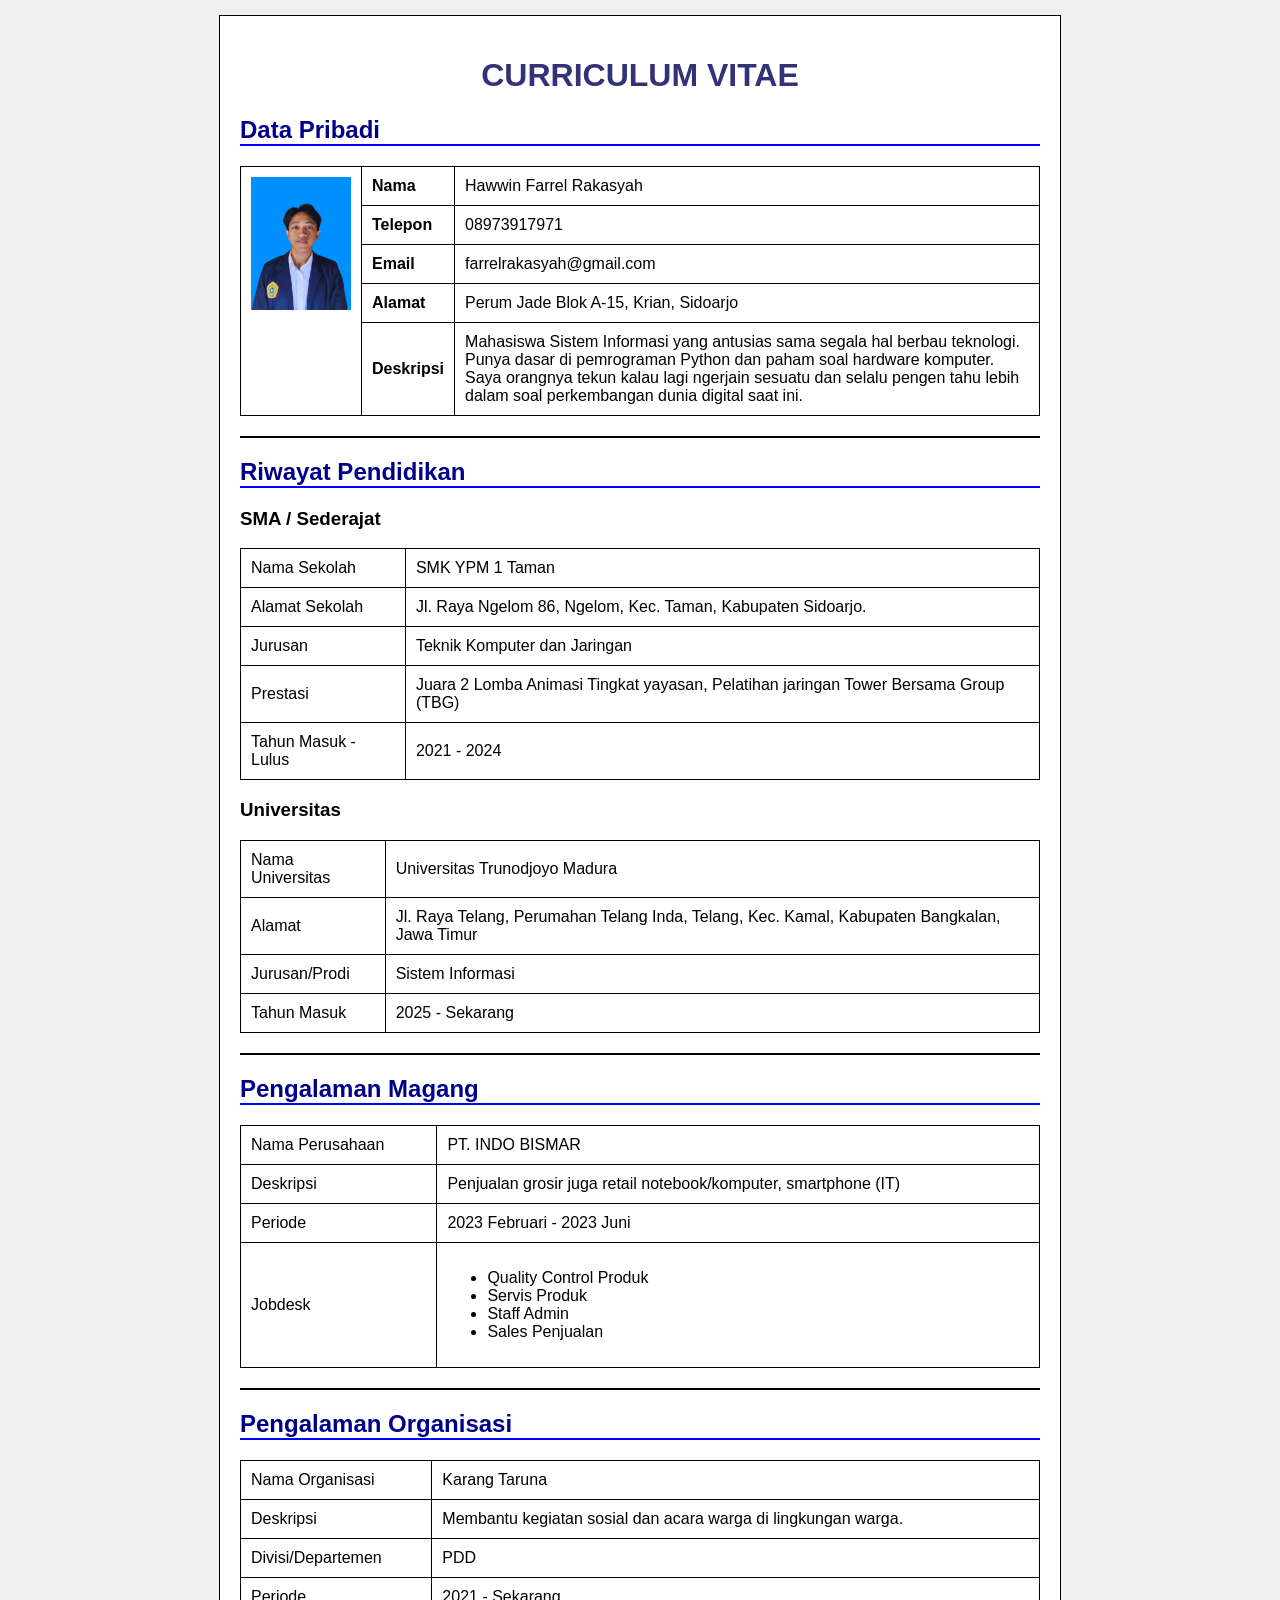
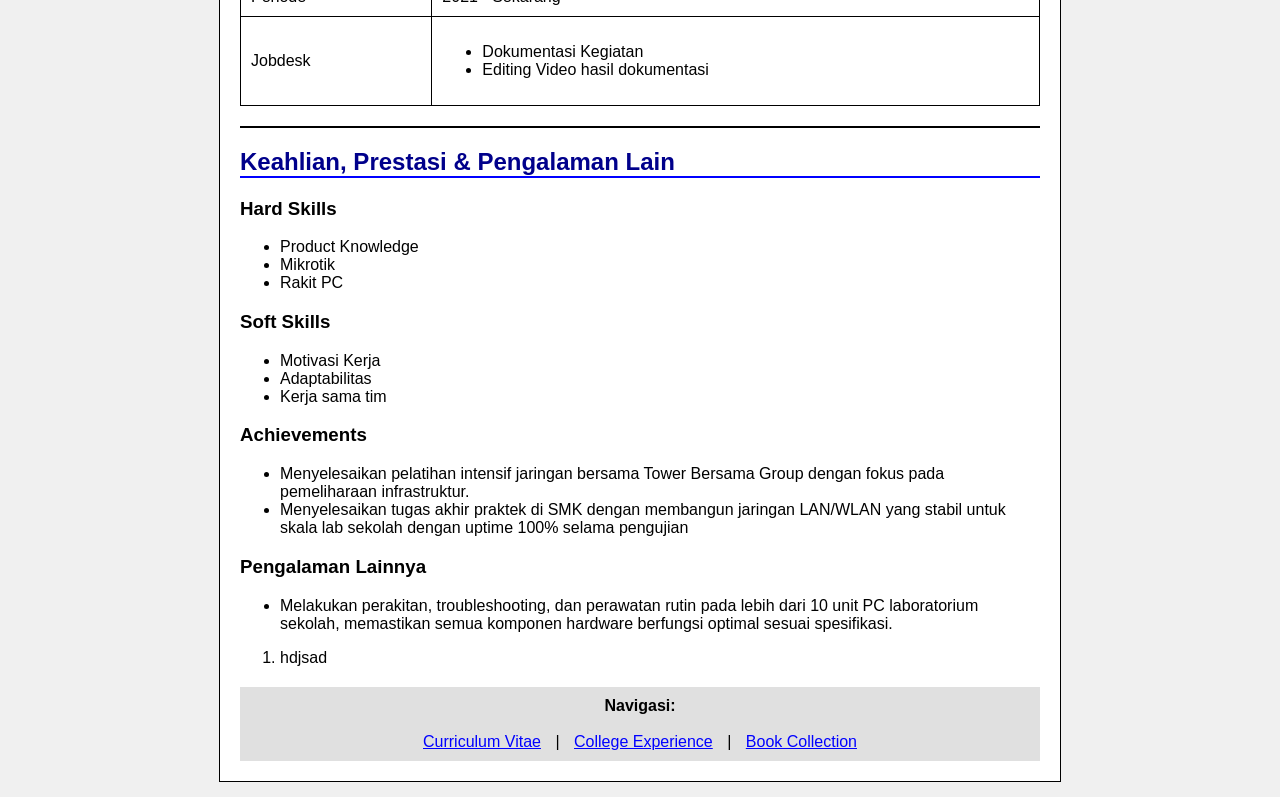
<file: modul-1/pages/index.html>
<!DOCTYPE html>
<html>
<head>
    <title>INI CV</title>
    <style>
        body { font-family: 'Arial', Times, serif; margin: 15px; background-color: #f0f0f0; }
        .container { background-color: white; padding: 20px; border: 1px solid black; max-width: 800px; margin: auto; }
        h1, .nav { text-align: center; }
        h1 { color: rgb(50, 50, 121); }
        h2 { color: darkblue; border-bottom: 2px solid blue; }
        table { width: 100%; border-collapse: collapse; margin: 10px 0; }
        td { border: 1px solid black; padding: 10px; }
        .foto { width: 100px; height: 133px; background-color: blue; color: white; text-align: center; padding-top: 40px; }
        .garis { border-top: 2px solid black; margin: 20px 0; }
        .nav { margin-top: 20px; padding: 10px; background-color: #e0e0e0; }
        .nav a { margin: 0 10px; color: blue; }
    </style>
</head>
<body>
    <div class="container">
        <h1>CURRICULUM VITAE</h1>
        
        <h2>Data Pribadi</h2>
        <table>
            <tr>
                <td rowspan="5" style="text-align: center; vertical-align: top;">
                    <img src="../img/foto.png" style="width: 100px; margin-top: auto;">
                </td>
                <td><strong>Nama</strong></td>
                <td>Hawwin Farrel Rakasyah</td>
            </tr>
            <tr>
                <td><strong>Telepon</strong></td>
                <td>08973917971</td>
            </tr>
            <tr>
                <td><strong>Email</strong></td>
                <td>farrelrakasyah@gmail.com</td>
            </tr>
            <tr>
                <td><strong>Alamat</strong></td>
                <td>Perum Jade Blok A-15, Krian, Sidoarjo</td>
            </tr>
            <tr>
                <td><strong>Deskripsi</strong></td>
                <td>Mahasiswa Sistem Informasi yang antusias sama segala hal berbau teknologi. Punya dasar di pemrograman Python dan paham soal hardware komputer. Saya orangnya tekun kalau lagi ngerjain sesuatu dan selalu pengen tahu lebih dalam soal perkembangan dunia digital saat ini.</td>
            </tr>
        </table>

        <div class="garis"></div>

        <h2>Riwayat Pendidikan</h2>
        <h3>SMA / Sederajat</h3>
        <table>
            <tr><td>Nama Sekolah</td><td>SMK YPM 1 Taman</td></tr>
            <tr><td>Alamat Sekolah</td><td>Jl. Raya Ngelom 86, Ngelom, Kec. Taman, Kabupaten Sidoarjo.</td></tr>
            <tr><td>Jurusan</td><td>Teknik Komputer dan Jaringan</td></tr>
            <tr><td>Prestasi</td><td>Juara 2 Lomba Animasi Tingkat yayasan, Pelatihan jaringan Tower Bersama Group (TBG)</li></td></tr>
            <tr><td>Tahun Masuk - Lulus</td><td>2021 - 2024</td></tr>
        </table>

        <h3>Universitas</h3>
        <table>
            <tr><td>Nama Universitas</td><td>Universitas Trunodjoyo Madura</td></tr>
            <tr><td>Alamat</td><td>Jl. Raya Telang, Perumahan Telang Inda, Telang, Kec. Kamal, Kabupaten Bangkalan, Jawa Timur</td></tr>
            <tr><td>Jurusan/Prodi</td><td>Sistem Informasi</td></tr>
            <tr><td>Tahun Masuk</td><td>2025 - Sekarang</td></tr>
        </table>

        <div class="garis"></div>

        <h2>Pengalaman Magang</h2>
        <table>
            <tr><td>Nama Perusahaan</td><td>PT. INDO BISMAR</td></tr>
            <tr><td>Deskripsi</td><td>Penjualan grosir juga retail notebook/komputer, smartphone (IT)</td></tr>
            <tr><td>Periode</td><td>2023 Februari - 2023 Juni</td></tr>
            <tr><td>Jobdesk</td>
                <td>
                    <ul>
                        <li>Quality Control Produk</li>
                        <li>Servis Produk</li>
                        <li>Staff Admin</li>
                        <li>Sales Penjualan</li>
                    </ul>
                </td>
            </tr>
        </table>

        <div class="garis"></div> 

        <h2>Pengalaman Organisasi</h2>
        <table>
            <tr><td>Nama Organisasi</td><td>Karang Taruna</td></tr>
            <tr><td>Deskripsi</td><td>Membantu kegiatan sosial dan acara warga di lingkungan warga.</td></tr>
            <tr><td>Divisi/Departemen</td><td>PDD</td></tr>
            <tr><td>Periode</td><td>2021 - Sekarang</td></tr>
            <tr><td>Jobdesk</td>
                <td>
                    <ul>
                        <li>Dokumentasi Kegiatan</li>
                        <li>Editing Video hasil dokumentasi</li>
                    </ul>
                </td>
            </tr>
        </table>

        <div class="garis"></div>

        <h2>Keahlian, Prestasi & Pengalaman Lain</h2>
        <h3>Hard Skills</h3>
        <ul>
            <li>Product Knowledge</li>
            <li>Mikrotik</li>
            <li>Rakit PC</li>
        </ul>

        <h3>Soft Skills</h3>
        <ul>
            <li>Motivasi Kerja</li>
            <li>Adaptabilitas</li>
            <li>Kerja sama tim</li>
        </ul>

        <h3>Achievements</h3>
        <ul>
            <li>Menyelesaikan pelatihan intensif jaringan bersama Tower Bersama Group dengan fokus pada pemeliharaan infrastruktur.</li>
            <li>Menyelesaikan tugas akhir praktek di SMK dengan membangun jaringan LAN/WLAN yang stabil untuk skala lab sekolah dengan uptime 100% selama pengujian</li>
        </ul>

        <h3>Pengalaman Lainnya</h3>
        <ul>
            <li>Melakukan perakitan, troubleshooting, dan perawatan rutin pada lebih dari 10 unit PC laboratorium sekolah, memastikan semua komponen hardware berfungsi optimal sesuai spesifikasi.</li>
        </ul>

        <ol>
            <li>hdjsad</li>
        </ol>

        

        <div class="nav">
            <strong>Navigasi:</strong><br><br>
            <a href="index.html">Curriculum Vitae</a> | 
            <a href="college.html">College Experience</a> | 
            <a href="books.html">Book Collection</a>
        </div>
    </div>
</body>
</html>
</file>
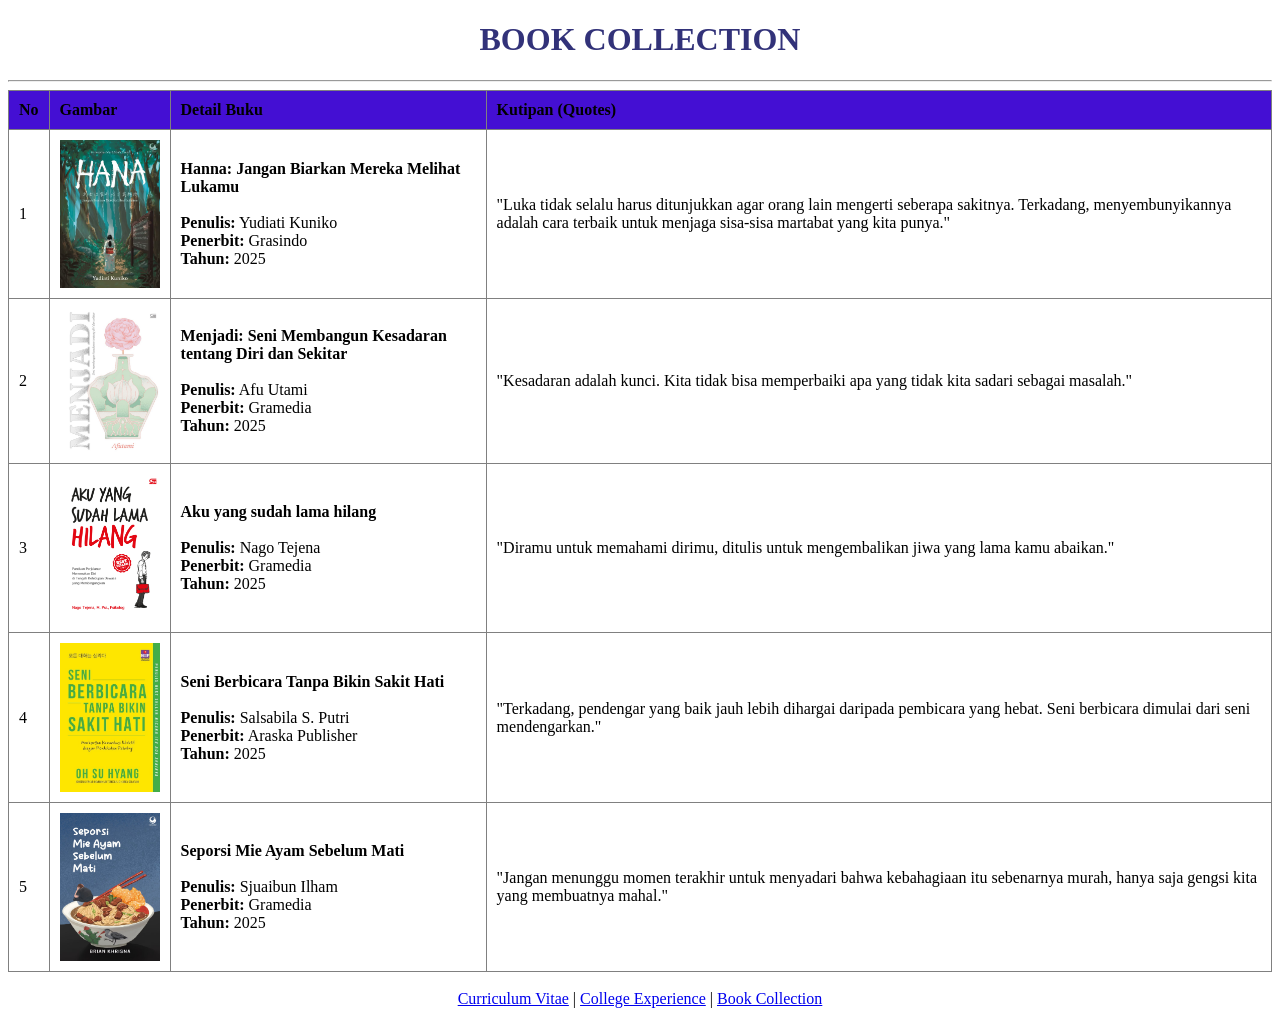
<file: modul-1/pages/books.html>
<!DOCTYPE html>
<html>
<head>
    <title>Koleksi Buku Saya</title>
    <style>
        table {
            width: 100%;
            border-collapse: collapse;
        }
        th, td {
            padding: 10px; 
            text-align: left;
        }
        th {
            background-color: #440fd3; 
        }
        img {
            display: block;
            margin: auto;  
        }
    </style>
</head>
<body>

    <center>
        <h1 style="color: rgb(50, 50, 121); ;">BOOK COLLECTION</h1>
    </center>

    <hr>

    <table border="1">
        <thead>
            <tr>
                <th>No</th>
                <th>Gambar</th>
                <th>Detail Buku</th>
                <th>Kutipan (Quotes)</th>
            </tr>
        </thead>
        <tbody>
            <tr>
                <td>1</td>
                <td><img src="../img/HANA.jpg" width="100"></td>
                <td>
                    <strong>Hanna: Jangan Biarkan Mereka Melihat Lukamu</strong><br><br>
                    <b>Penulis:</b> Yudiati Kuniko<br>
                    <b>Penerbit:</b> Grasindo<br>
                    <b>Tahun:</b> 2025
                </td>
                <td>"Luka tidak selalu harus ditunjukkan agar orang lain mengerti seberapa sakitnya. Terkadang, menyembunyikannya adalah cara terbaik untuk menjaga sisa-sisa martabat yang kita punya."</td>
            </tr>

            <tr>
                <td>2</td>
                <td><img src="../img/menjadiseni.jpg" width="100"></td>
                <td>
                    <strong>Menjadi: Seni Membangun Kesadaran tentang Diri dan Sekitar</strong><br><br>
                    <b>Penulis:</b> Afu Utami<br>
                    <b>Penerbit:</b> Gramedia<br>
                    <b>Tahun:</b> 2025
                </td>
                <td>"Kesadaran adalah kunci. Kita tidak bisa memperbaiki apa yang tidak kita sadari sebagai masalah."</td>
            </tr>

            <tr>
                <td>3</td>
                <td><img src="../img/akuyangsudahlamahilang.jpg" width="100"></td>
                <td>
                    <strong>Aku yang sudah lama hilang</strong><br><br>
                    <b>Penulis:</b> Nago Tejena<br>
                    <b>Penerbit:</b> Gramedia<br>
                    <b>Tahun:</b> 2025
                </td>
                <td>"Diramu untuk memahami dirimu, ditulis untuk mengembalikan jiwa yang lama kamu abaikan."</td>
            </tr>

            <tr>
                <td>4</td>
                <td><img src="../img/Cover_Seni_Berbicara_Tanpa_Bikin_Sakit_Hati.jpg" width="100"></td>
                <td>
                    <strong>Seni Berbicara Tanpa Bikin Sakit Hati</strong><br><br>
                    <b>Penulis:</b> Salsabila S. Putri<br>
                    <b>Penerbit:</b> Araska Publisher<br>
                    <b>Tahun:</b> 2025
                </td>
                <td>"Terkadang, pendengar yang baik jauh lebih dihargai daripada pembicara yang hebat. Seni berbicara dimulai dari seni mendengarkan."</td>
            </tr>

            <tr>
                <td>5</td>
                <td><img src="../img/seporsimieayam.jpg" width="100"></td>
                <td>
                    <strong>Seporsi Mie Ayam Sebelum Mati</strong><br><br>
                    <b>Penulis:</b> Sjuaibun Ilham<br>
                    <b>Penerbit:</b> Gramedia<br>
                    <b>Tahun:</b> 2025
                </td>
                <td>"Jangan menunggu momen terakhir untuk menyadari bahwa kebahagiaan itu sebenarnya murah, hanya saja gengsi kita yang membuatnya mahal."</td>
            </tr>
        </tbody>
    </table>

    <br>
    <center>
        <a href="index.html">Curriculum Vitae</a> | 
        <a href="college.html">College Experience</a> | 
        <a href="books.html">Book Collection</a>
    </center>

</body>
</html>
</file>
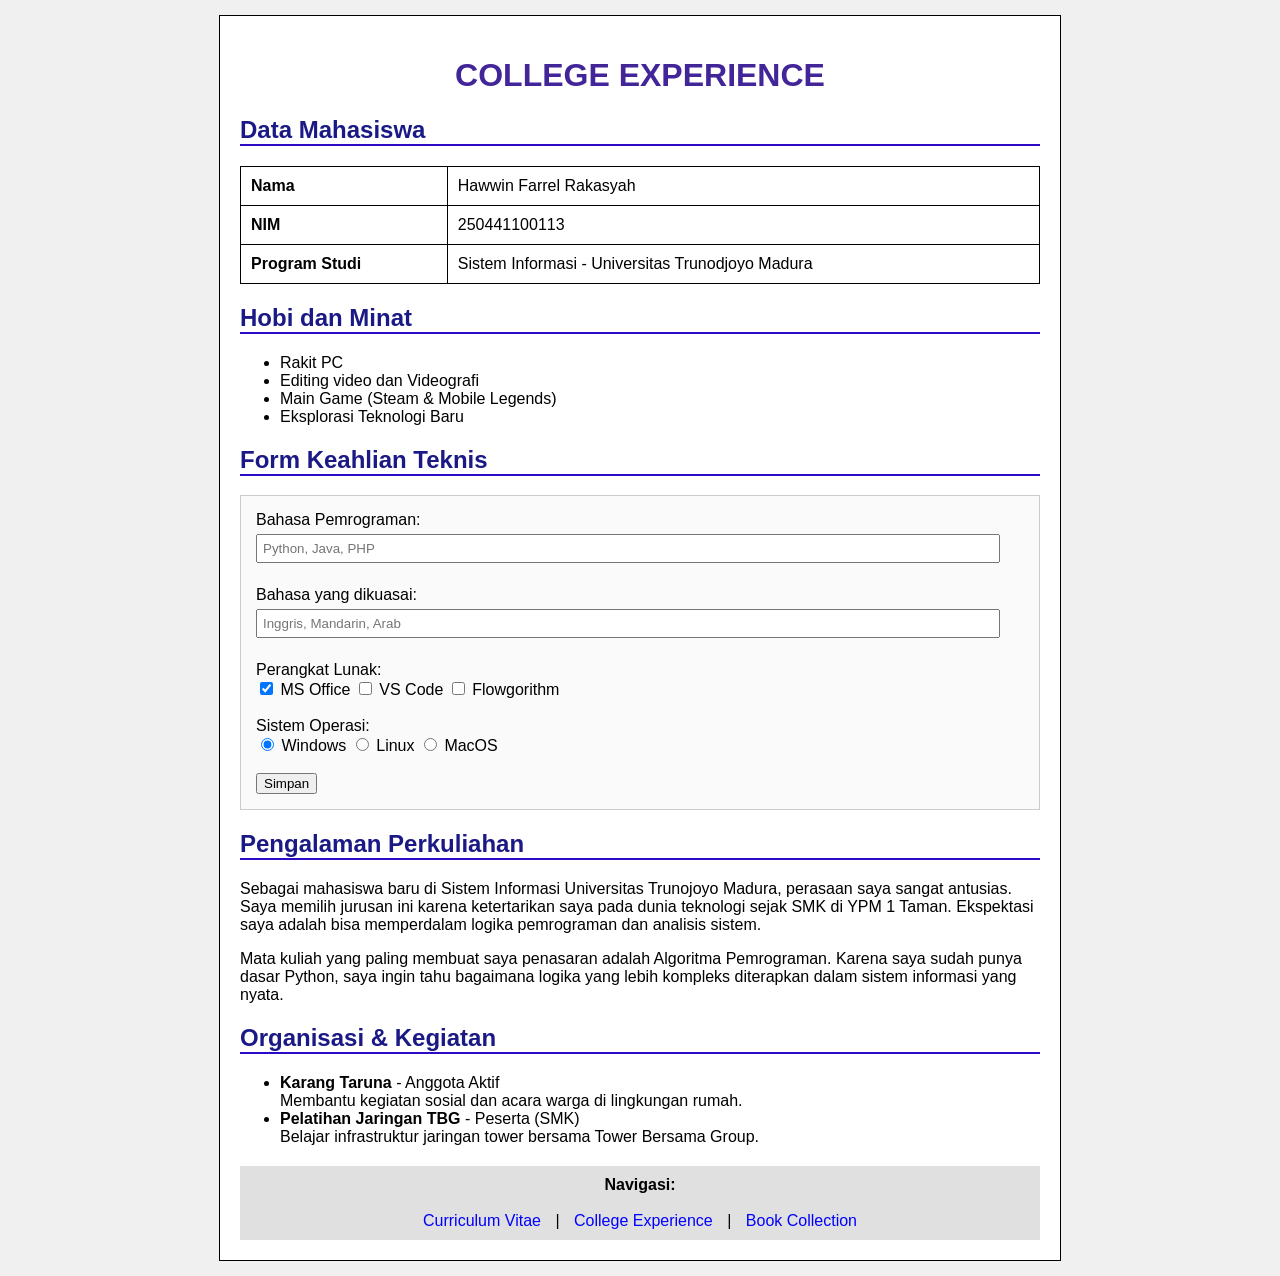
<file: modul-1/pages/college.html>
<!DOCTYPE html>
<html>
<head>
    <title>INI PENGALAMAN KULIAH</title>
    <style>  
        body { font-family: 'arial', Times, 'Segoe UI', Tahoma, Geneva, Verdana, sans-serif; margin: 15px; background-color: #f0f0f0; }
        .container { background-color: white; padding: 20px; border: 1px solid black; max-width: 800px; margin: auto; }
        h1, .nav { text-align: center; }
        h1 { color: rgb(66, 37, 152); } 
        h2 { color: rgb(27, 25, 133); border-bottom: 2px solid rgb(44, 9, 199); }
        table { width: 100%; border-collapse: collapse; margin: 10px 0; }
        td { border: 1px solid black; padding: 10px; }
        form { border: 1px solid #ccc; padding: 15px; margin: 10px 0; background: #fafafa; }
        input[type="text"] { width: 95%; padding: 5px; margin: 5px 0; }
        .cerita { text-align: justify; line-height: 1.6; }
        .nav { margin-top: 20px; padding: 10px; background-color: #e0e0e0; }
        .nav a { margin: 0 10px; color: blue; text-decoration: none; }
    </style>
</head>
<body>
    <div class="container">
        <h1>COLLEGE EXPERIENCE</h1>

        <h2>Data Mahasiswa</h2>
        <table>
            <tr>
                <td><strong>Nama</strong></td>
                <td>Hawwin Farrel Rakasyah</td>
            </tr>
            <tr>
                <td><strong>NIM</strong></td>
                <td>250441100113</td>
            </tr>
            <tr>
                <td><strong>Program Studi</strong></td>
                <td>Sistem Informasi - Universitas Trunodjoyo Madura</td>
            </tr>
        </table>

        <h2>Hobi dan Minat</h2>
        <ul>
            <li>Rakit PC</li>
            <li>Editing video dan Videografi</li>
            <li>Main Game (Steam & Mobile Legends)</li>
            <li>Eksplorasi Teknologi Baru</li>
        </ul>

        <h2>Form Keahlian Teknis</h2>
        <form action="#" method="post">
            <label>Bahasa Pemrograman:</label><br>
            <input type="text" name="programming" placeholder="Python, Java, PHP"><br><br>

            <label>Bahasa yang dikuasai:</label><br>
            <input type="text" name="programming" placeholder="Inggris, Mandarin, Arab"><br><br>

            <label>Perangkat Lunak:</label><br>
            <input type="checkbox" checked> MS Office 
            <input type="checkbox"> VS Code 
            <input type="checkbox"> Flowgorithm<br><br>

            <label>Sistem Operasi:</label><br>
            <input type="radio" name="os" checked> Windows 
            <input type="radio" name="os"> Linux 
            <input type="radio" name="os"> MacOS<br><br>

            <button type="submit">Simpan</button>
        </form>

        <h2>Pengalaman Perkuliahan</h2>
        <div class="pengalaman">
            <p>
                Sebagai mahasiswa baru di Sistem Informasi Universitas Trunojoyo Madura, 
                perasaan saya sangat antusias. Saya memilih jurusan ini karena ketertarikan 
                saya pada dunia teknologi sejak SMK di YPM 1 Taman. Ekspektasi saya adalah 
                bisa memperdalam logika pemrograman dan analisis sistem.
            </p>
            <p>
                Mata kuliah yang paling membuat saya penasaran adalah Algoritma Pemrograman. 
                Karena saya sudah punya dasar Python, saya ingin tahu bagaimana logika yang 
                lebih kompleks diterapkan dalam sistem informasi yang nyata.
            </p>
        </div>

        <h2>Organisasi & Kegiatan</h2>
        <ul>
            <li><strong>Karang Taruna</strong> - Anggota Aktif 
                <br>Membantu kegiatan sosial dan acara warga di lingkungan rumah.</li>
            <li><strong>Pelatihan Jaringan TBG</strong> - Peserta (SMK)
                <br>Belajar infrastruktur jaringan tower bersama Tower Bersama Group.</li>
        </ul>

        <div class="nav">
            <strong>Navigasi:</strong><br><br>
            <a href="index.html">Curriculum Vitae</a> | 
            <a href="college.html">College Experience</a> | 
            <a href="books.html">Book Collection</a>
        </div>
    </div>
</body>
</html>
</file>
